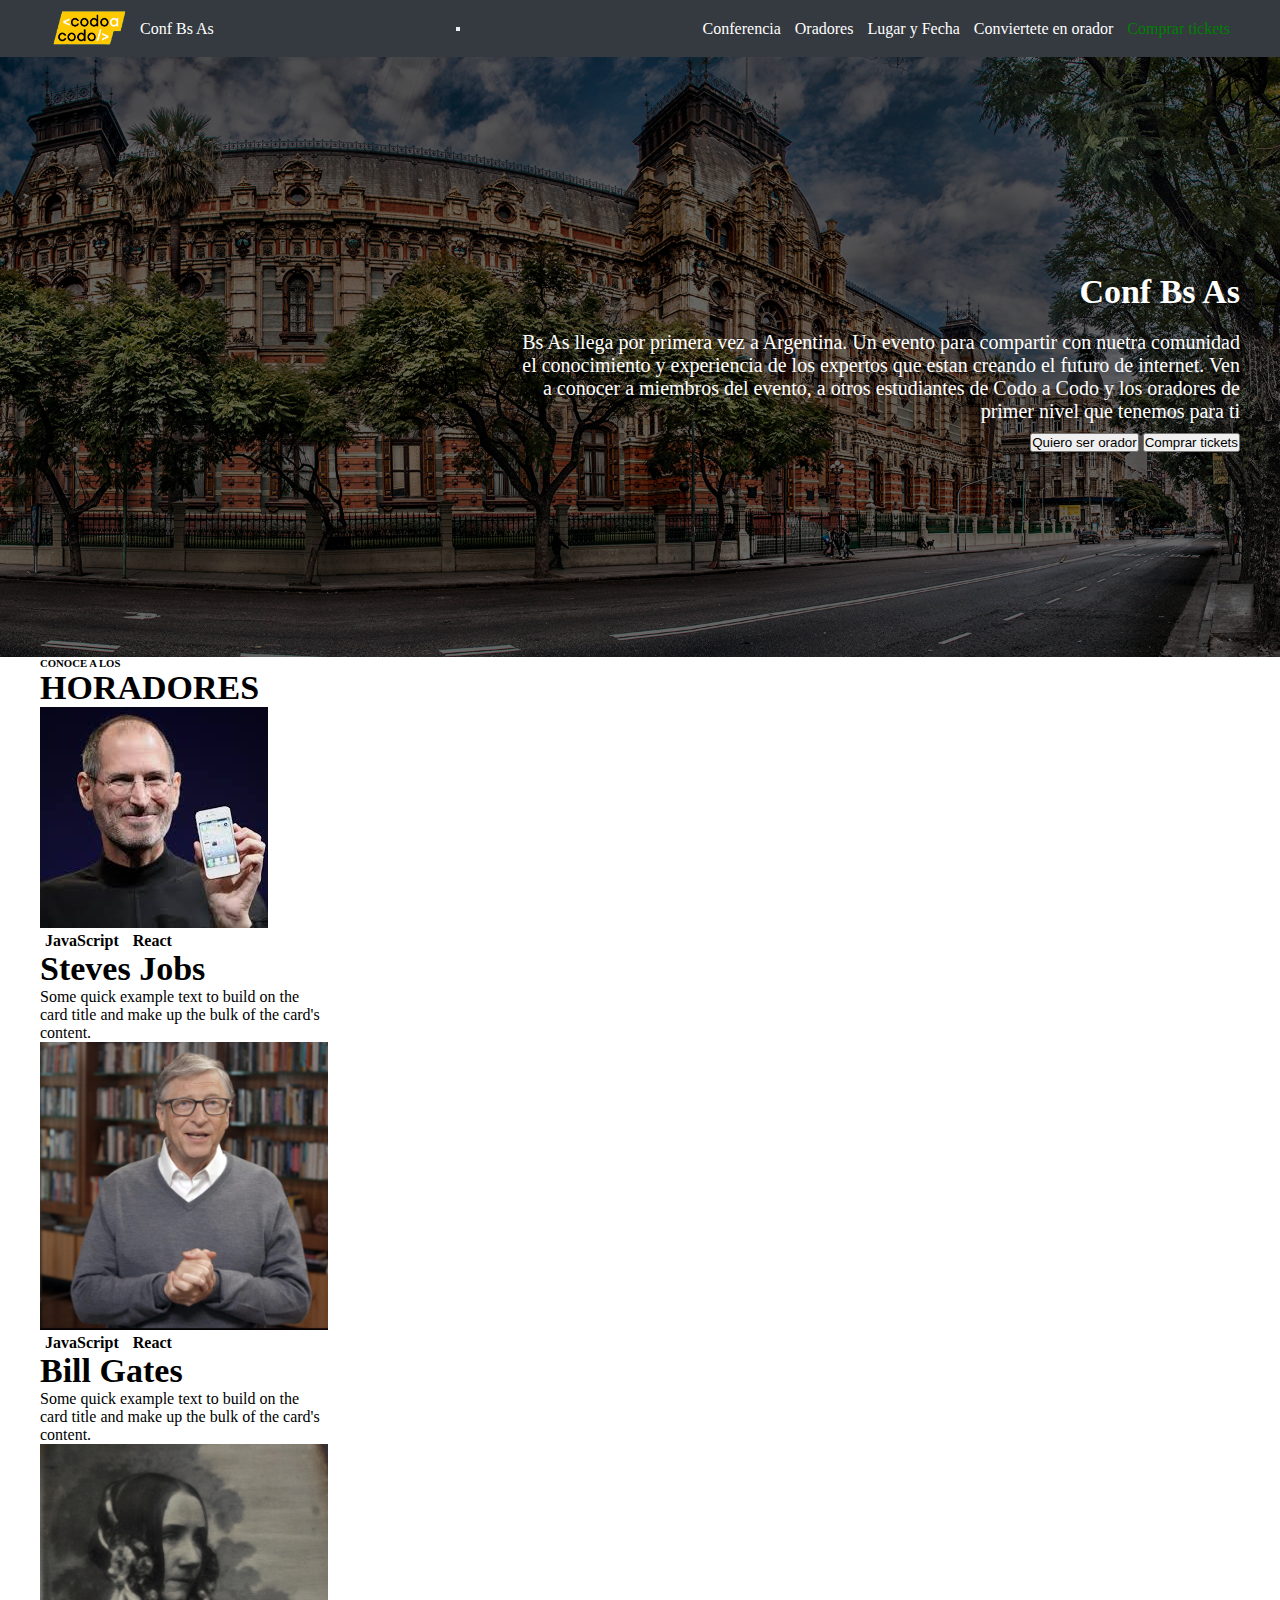
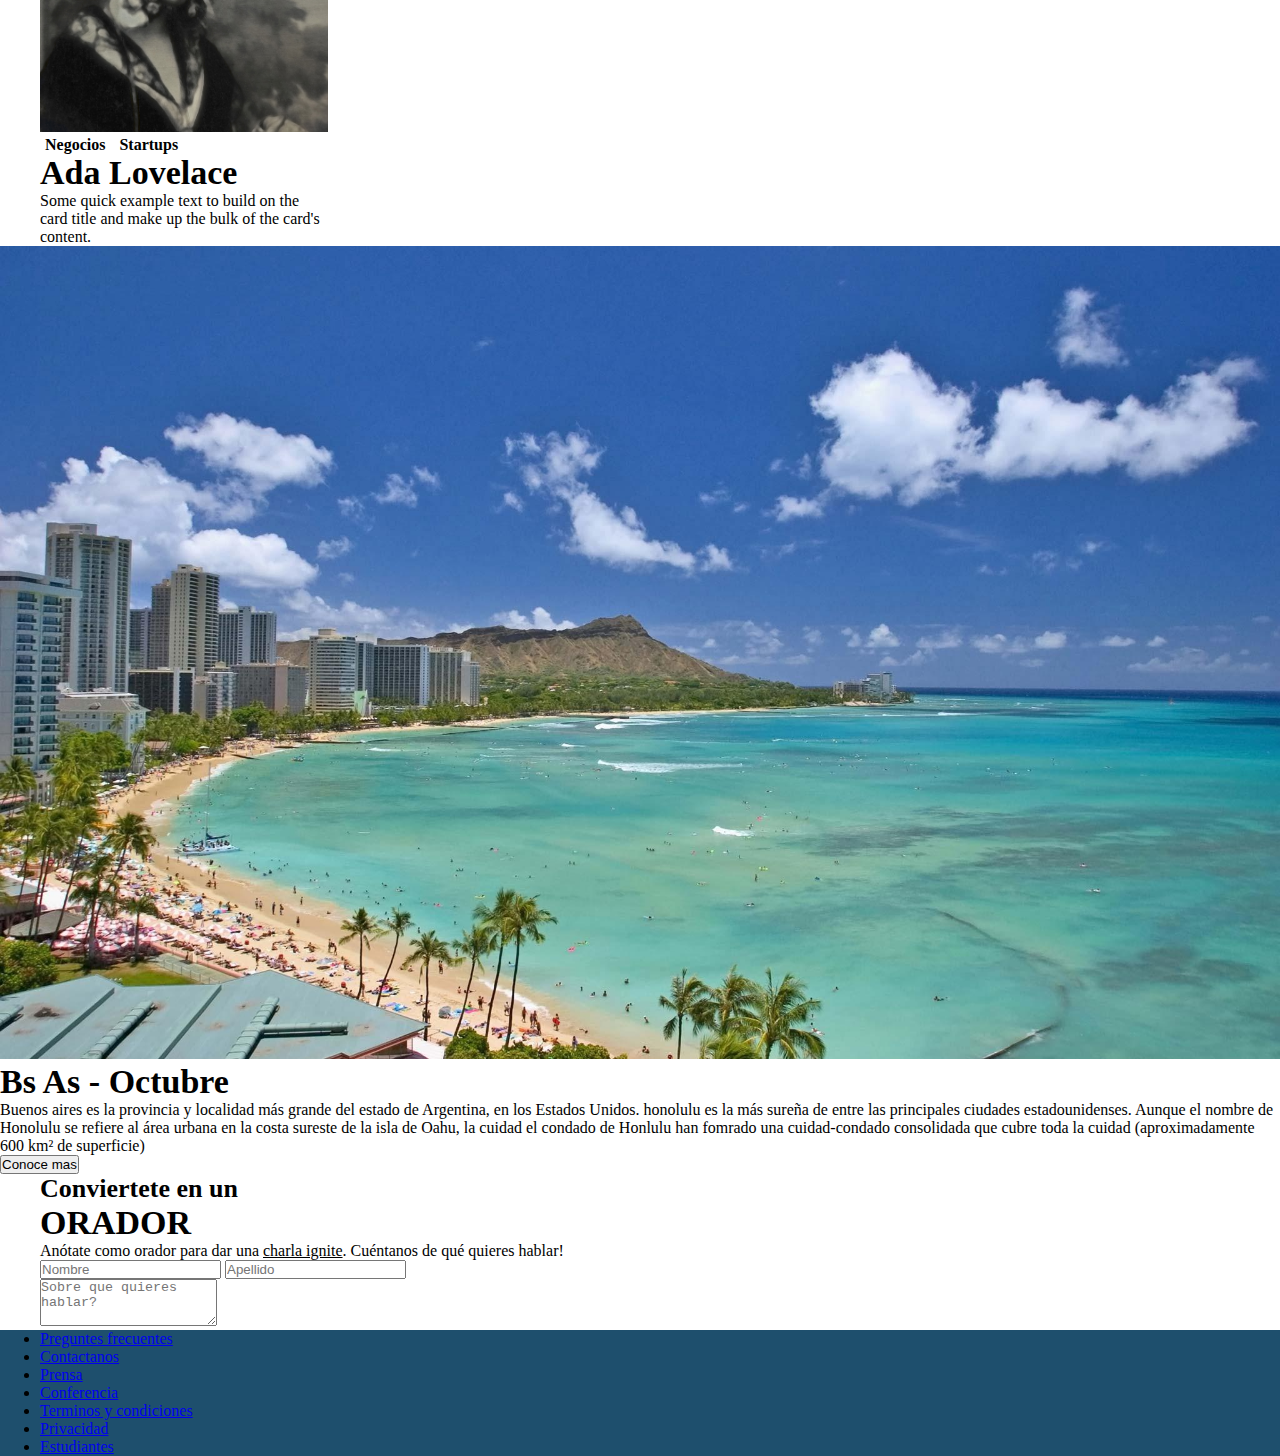
<file: index.html>
<!DOCTYPE html>
<html lang="en">
	<head>
		<meta charset="UTF-8" />
		<meta http-equiv="X-UA-Compatible" content="IE=edge" />
		<meta name="viewport" content="width=device-width, initial-scale=1.0" />
		<title>Document</title>
		<link
			href="https://cdn.jsdelivr.net/npm/bootstrap@5.3.0-alpha3/dist/css/bootstrap.min.css"
			rel="stylesheet"
			integrity="sha384-KK94CHFLLe+nY2dmCWGMq91rCGa5gtU4mk92HdvYe+M/SXH301p5ILy+dN9+nJOZ"
			crossorigin="anonymous"
		/>
		<link rel="stylesheet" href="css/styles.css" />
	</head>
	<body>
		<header>
			<div class="header container navbar navbar-expand-lg flex justify-content-md-between">
				<div class="logo navbar-brand">
					<img src="./assets/codoacodo.png" alt="" />
					<span>Conf Bs As</span>
				</div>
				<button
					class="navbar-toggler"
					type="button"
					data-bs-toggle="collapse"
					data-bs-target="#navbarSupportedContent"
					aria-controls="navbarNav"
					aria-expanded="false"
					aria-label="Toggle navigation"
				>
					<span class="navbar-toggler-icon"></span>
				</button>
				<div
					class="navigation collapse navbar-collapse flex-column align-items-md-end"
					id="navbarSupportedContent"
				>
					<div class="navigation collapse navbar-collapse" id="navbarSupportedContent">
						<div class="navbar-nav align-items-center align-items-md-end">
							<a class="nav-item nav-link" href="#">Conferencia </a>
							<a class="nav-item nav-link" href="#">Oradores</a>
							<a class="nav-item nav-link" href="#">Lugar y Fecha</a>
							<a class="nav-item nav-link" href="#">Conviertete en orador</a>
							<a class="nav-item nav-link" href="#">Comprar tickets</a>
						</div>
					</div>
				</div>
			</div>
		</header>
		<section class="portada mb-5">
			<div class="container portada-text align-items-center align-items-md-end">
				<h2 class="text-center text-md-end">Conf Bs As</h2>
				<p class="text-center text-md-end">
					Bs As llega por primera vez a Argentina. Un evento para compartir con nuetra comunidad el
					conocimiento y experiencia de los expertos que estan creando el futuro de internet. Ven a
					conocer a miembros del evento, a otros estudiantes de Codo a Codo y los oradores de primer
					nivel que tenemos para ti
				</p>
				<div class="d-flex gap-2 my-2">
					<button type="button" class="btn btn-outline-light">Quiero ser orador</button>
					<button type="button" class="btn btn-success">Comprar tickets</button>
				</div>
			</div>
		</section>
		<section class="container my-5">
			<div class="text-center mt5">
				<h6>CONOCE A LOS</h6>
				<h2>HORADORES</h2>
			</div>
			<div
				class="d-flex flex-column align-items-center flex-sm-row justify-content-sm-between gap-4"
			>
				<article class=" ">
					<div class="card" style="width: 18rem">
						<img src="./assets/steve.jpg" class="card-img-top" alt="..." />
						<div class="card-body">
							<span class="tag bg-warning">JavaScript</span>
							<span class="tag bg-info text-white">React</span>
							<h2 class="card-title">Steves Jobs</h2>
							<p class="card-text">
								Some quick example text to build on the card title and make up the bulk of the
								card's content.
							</p>
						</div>
					</div>
				</article>
				<article class="">
					<div class="card" style="width: 18rem">
						<img src="./assets/bill.jpg" class="card-img-top" alt="..." />
						<div class="card-body">
							<span class="tag bg-warning">JavaScript</span>
							<span class="tag bg-info text-white">React</span>
							<h2 class="card-title">Bill Gates</h2>
							<p class="card-text">
								Some quick example text to build on the card title and make up the bulk of the
								card's content.
							</p>
						</div>
					</div>
				</article>
				<article class="">
					<div class="card" style="width: 18rem">
						<img src="./assets/ada.jpeg" class="card-img-top" alt="..." />
						<div class="card-body">
							<span class="tag bg-secondary">Negocios</span>
							<span class="tag bg-danger">Startups</span>
							<h2 class="card-title">Ada Lovelace</h2>
							<p class="card-text">
								Some quick example text to build on the card title and make up the bulk of the
								card's content.
							</p>
						</div>
					</div>
				</article>
			</div>
		</section>
		<section class="my-5">
			<div class="w-100 d-flex flex-column flex-md-row mx-0">
				<div class="">
					<img class="img-honolulu" src="./assets/honolulu.jpg" alt="" />
				</div>
				<div class="bg-dark p-2 text-white">
					<h2>Bs As - Octubre</h2>
					<p>
						Buenos aires es la provincia y localidad más grande del estado de Argentina, en los
						Estados Unidos. honolulu es la más sureña de entre las principales ciudades
						estadounidenses. Aunque el nombre de Honolulu se refiere al área urbana en la costa
						sureste de la isla de Oahu, la cuidad el condado de Honlulu han fomrado una
						cuidad-condado consolidada que cubre toda la cuidad (aproximadamente 600 km² de
						superficie)
					</p>
					<button type="button" class="btn btn-outline-light">Conoce mas</button>
				</div>
			</div>
		</section>
		<section class="container w-75 my-5">
			<div class="text-center">
				<h4>Conviertete en un</h4>
				<h2>ORADOR</h2>
				<p>
					Anótate como orador para dar una <u>charla ignite</u>. Cuéntanos de qué quieres hablar!
				</p>

				<form action="#">
					<div class="d-flex gap-4 mb-4 w-100">
						<input type="text" class="form-control" placeholder="Nombre" />
						<input type="text" class="form-control" placeholder="Apellido" />
					</div>
					<div class="w-100">
						<textarea
							class="form-control m-0"
							rows="3"
							placeholder="Sobre que quieres hablar?"
							aria-label="With textarea"
						></textarea>
					</div>
				</form>
			</div>
		</section>
		<footer class="text-white text-center text-lg-start w-100">
			<div class="container p-4 w-100">
				<div class="w-100">
					<div class="mb-4 mb-md-0">
						<ul class="list-unstyled mb-0 d-md-flex justify-content-md-around">
							<li>
								<a class="text-decoration-none text-white" href="#">Preguntes frecuentes</a>
							</li>
							<li>
								<a class="text-decoration-none text-white" href="#">Contactanos</a>
							</li>
							<li>
								<a class="text-decoration-none text-white" href="#">Prensa</a>
							</li>
							<li>
								<a class="text-decoration-none text-white" href="#">Conferencia</a>
							</li>
							<li>
								<a class="text-decoration-none text-white" href="#">Terminos y condiciones</a>
							</li>
							<li>
								<a class="text-decoration-none text-white" href="#">Privacidad</a>
							</li>
							<li>
								<a class="text-decoration-none text-white" href="#">Estudiantes</a>
							</li>
						</ul>
					</div>
				</div>
			</div>
		</footer>
	</body>
	<script
		src="https://cdn.jsdelivr.net/npm/bootstrap@5.3.0-alpha3/dist/js/bootstrap.bundle.min.js"
		integrity="sha384-ENjdO4Dr2bkBIFxQpeoTz1HIcje39Wm4jDKdf19U8gI4ddQ3GYNS7NTKfAdVQSZe"
		crossorigin="anonymous"
	></script>
</html>
</file>
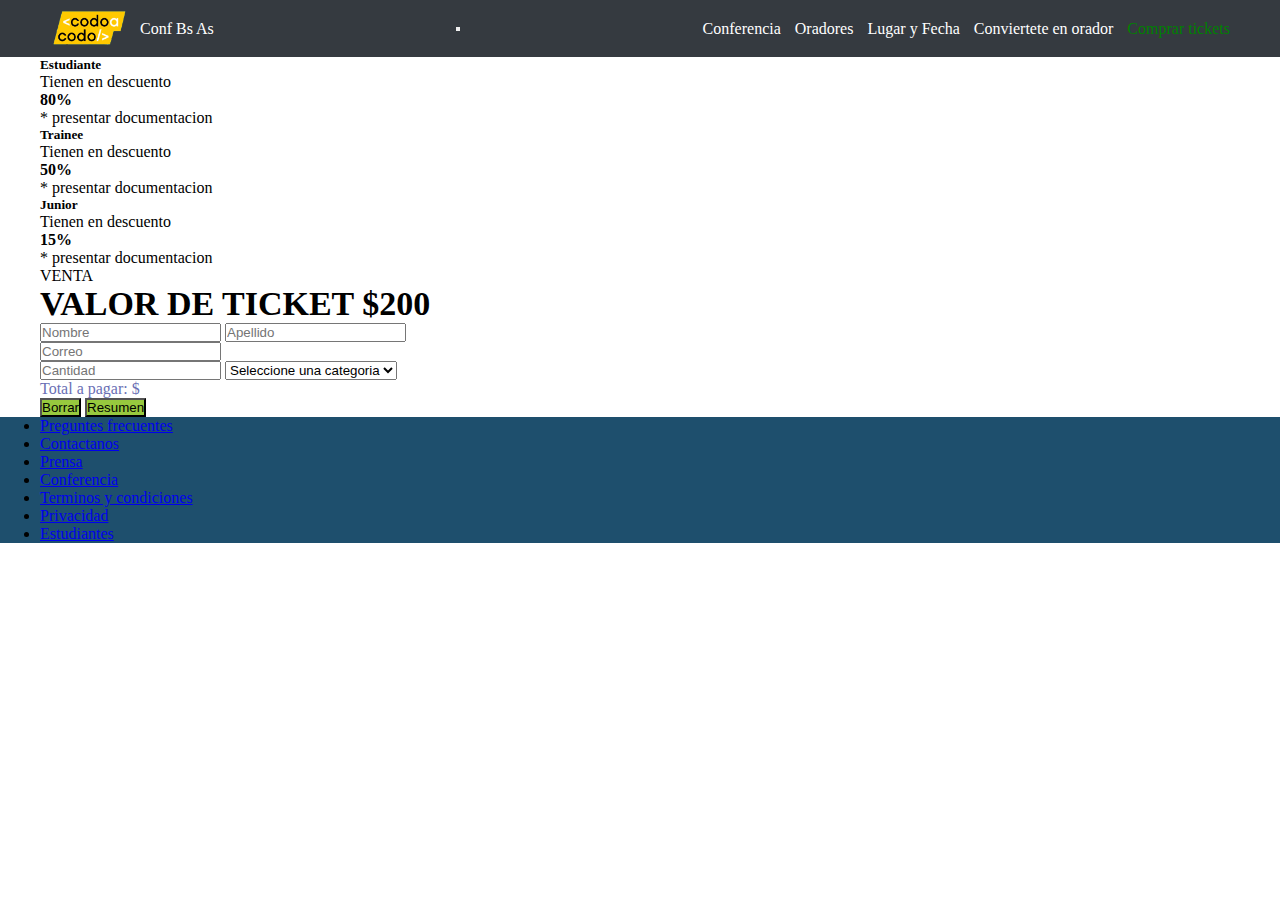
<file: tickets.html>
<!DOCTYPE html>
<html lang="en">
	<head>
		<meta charset="UTF-8" />
		<meta http-equiv="X-UA-Compatible" content="IE=edge" />
		<meta name="viewport" content="width=device-width, initial-scale=1.0" />
		<title>Document</title>
		<link
			href="https://cdn.jsdelivr.net/npm/bootstrap@5.3.0-alpha3/dist/css/bootstrap.min.css"
			rel="stylesheet"
			integrity="sha384-KK94CHFLLe+nY2dmCWGMq91rCGa5gtU4mk92HdvYe+M/SXH301p5ILy+dN9+nJOZ"
			crossorigin="anonymous"
		/>
		<link rel="stylesheet" href="css/styles.css" />
	</head>
	<body>
		<header>
			<div class="header container navbar navbar-expand-lg flex justify-content-md-between">
				<div class="logo navbar-brand">
					<img src="./assets/codoacodo.png" alt="" />
					<span>Conf Bs As</span>
				</div>
				<button
					class="navbar-toggler"
					type="button"
					data-bs-toggle="collapse"
					data-bs-target="#navbarSupportedContent"
					aria-controls="navbarNav"
					aria-expanded="false"
					aria-label="Toggle navigation"
				>
					<span class="navbar-toggler-icon"></span>
				</button>
				<div
					class="navigation collapse navbar-collapse flex-column align-items-md-end"
					id="navbarSupportedContent"
				>
					<div class="navigation collapse navbar-collapse" id="navbarSupportedContent">
						<div class="navbar-nav align-items-center align-items-md-end">
							<a class="nav-item nav-link" href="#">Conferencia </a>
							<a class="nav-item nav-link" href="#">Oradores</a>
							<a class="nav-item nav-link" href="#">Lugar y Fecha</a>
							<a class="nav-item nav-link" href="#">Conviertete en orador</a>
							<a class="nav-item nav-link" href="#">Comprar tickets</a>
						</div>
					</div>
				</div>
			</div>
		</header>
		<section class="container w-75 d-flex justify-content-center justify-content-around my-3">
			<article class="card m-1" style="border-color: #007bff">
				<div class="card-body text-center">
					<h5 class="card-title"><b>Estudiante</b></h5>
					<p class="card-text">Tienen en descuento</p>
					<b>80%</b>
					<p>* presentar documentacion</p>
				</div>
			</article>
			<article class="card m-1" style="border-color: #17a2b8">
				<div class="card-body text-center">
					<h5 class="card-title"><b>Trainee</b></h5>
					<p class="card-text">Tienen en descuento</p>
					<b>50%</b>
					<p>* presentar documentacion</p>
				</div>
			</article>
			<article class="card m-1" style="border-color: #ffc107">
				<div class="card-body text-center">
					<h5 class="card-title"><b>Junior</b></h5>
					<p class="card-text">Tienen en descuento</p>
					<b>15%</b>
					<p>* presentar documentacion</p>
				</div>
			</article>
		</section>
		<section class="container w-75">
			<p class="text-center">VENTA</p>
			<h2 class="text-center"><b>VALOR DE TICKET $200</b></h2>
			<form action="">
				<form action="#" id="ticketForm">
					<div class="d-flex gap-2 my-4 w-100">
						<input type="text" class="form-control" placeholder="Nombre" />
						<input type="email" class="form-control" placeholder="Apellido" />
					</div>
					<input type="text" class="form-control" placeholder="Correo" />
					<div class="d-flex gap-2 my-4 w-100">
						<input type="text" class="form-control" placeholder="Cantidad" />
						<select name="categoria" class="form-control w-100">
							<option value="0" selected disabled>Seleccione una categoria</option>
							<option value="1">Estudiante</option>
							<option value="2">Trainee</option>
							<option value="3">Junior</option>
						</select>
					</div>
					<div class="alert alert-info" role="alert">
						<p class="m-0" style="color: #6a6fb5">Total a pagar: <span>$</span></p>
					</div>
					<div class="d-flex gap-2 my-4 w-100">
						<button type="submit" class="btn text-white w-100 btn-green">Borrar</button>
						<button type="reset" class="btn text-white w-100 btn-green">Resumen</button>
					</div>
				</form>
			</form>
		</section>
		<footer class="text-white text-center text-lg-start w-100">
			<div class="container p-4 w-100">
				<div class="w-100">
					<div class="mb-4 mb-md-0">
						<ul class="list-unstyled mb-0 d-md-flex justify-content-md-around">
							<li>
								<a class="text-decoration-none text-white" href="#">Preguntes frecuentes</a>
							</li>
							<li>
								<a class="text-decoration-none text-white" href="#">Contactanos</a>
							</li>
							<li>
								<a class="text-decoration-none text-white" href="#">Prensa</a>
							</li>
							<li>
								<a class="text-decoration-none text-white" href="#">Conferencia</a>
							</li>
							<li>
								<a class="text-decoration-none text-white" href="#">Terminos y condiciones</a>
							</li>
							<li>
								<a class="text-decoration-none text-white" href="#">Privacidad</a>
							</li>
							<li>
								<a class="text-decoration-none text-white" href="#">Estudiantes</a>
							</li>
						</ul>
					</div>
				</div>
			</div>
		</footer>
	</body>
	<script
		src="https://cdn.jsdelivr.net/npm/bootstrap@5.3.0-alpha3/dist/js/bootstrap.bundle.min.js"
		integrity="sha384-ENjdO4Dr2bkBIFxQpeoTz1HIcje39Wm4jDKdf19U8gI4ddQ3GYNS7NTKfAdVQSZe"
		crossorigin="anonymous"
	></script>
</html>
</file>
<file: css/styles.css>
html {
	box-sizing: border-box;
}

*,
*:before,
*:after {
	box-sizing: inherit;
}

* {
	margin: 0;
	padding: 0;
}

h1 {
	font-size: 38px;
}
h2 {
	font-size: 34px;
}
h3 {
	font-size: 30px;
}
h4 {
	font-size: 26px;
}

img {
	max-width: 100%;
}

.container {
	max-width: 1200px;
	width: 95%;
	margin: 0 auto;
}

@media (max-width: 576px) {
	body {
		width: 100;
	}
	.container {
		width: 100%;
		margin: 0 0;
	}
}

header {
	background-color: rgb(53, 58, 64);
}

.header {
	display: flex;
	flex-direction: row;
	align-items: center;
	justify-content: space-between;
}

.header img {
	width: 100px;
}

.header .logo {
	display: flex;
	align-items: center;
}

.header .logo span {
	color: white;
}

.header .navigation a {
	margin-right: 10px;
	text-decoration: none;
	color: white;
}
.header .navigation a:last-child {
	color: green;
}

.portada {
	background-image: linear-gradient(rgba(0, 0, 0, 0.6), rgba(0, 0, 0, 0.6)),
		url('./../assets/ba1.jpg');
	background-repeat: no-repeat;
	background-position: center center;
	background-size: cover;
	height: 600px;
}

.portada-text {
	display: flex;
	flex-direction: column;
	justify-content: center;
	align-items: flex-end;
	height: 100%;
}

.portada-text h2,
.portada-text p {
	margin: 10px 0;
	color: white;
	width: 60%;
	text-align: right;
}

.portada p {
	font-size: 20px;
}

.tag {
	border-radius: 5px;
	padding: 0 5px;
	font-weight: bold;
}

@media (max-width: 576px) {
	.img-honolulu {
		font-size: 12px;
		background-repeat: no-repeat;
		background-position: center center;
		background-size: cover;
		height: 100%;
	}
}

footer {
	background-color: #1e4f6d;
}

.btn-green {
	background-color: #97c93e;
}
.btn-green:hover {
	background-color: #5d7c26;
}

@media (max-width: 576px) {
	footer {
		font-size: 12px;
	}
}
</file>
